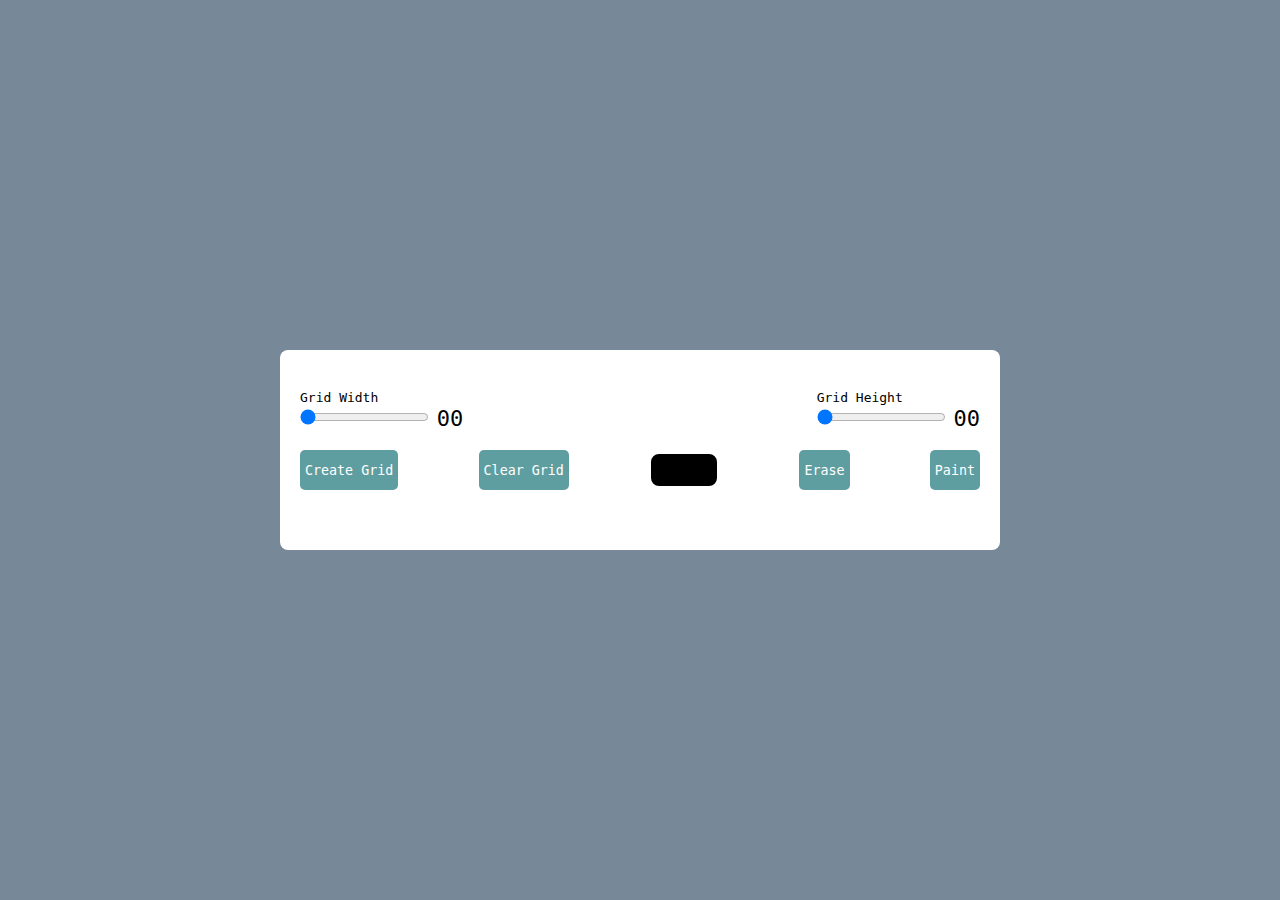
<file: Projects/PixelArt/index.html>
<!DOCTYPE html>
<html lang="en">

<head>
    <meta charset="UTF-8">
    <meta http-equiv="X-UA-Compatible" content="IE=edge">
    <meta name="viewport" content="width=device-width, initial-scale=1.0">
    <link rel="stylesheet" href="style.css">
    <title>Pixel Art Generator | Abhinandan Lahori</title>
</head>

<body>

    <div class="wrapper">
        <div class="options">
            <div class="opt-wrapper">
                <div class="slider">
                    <label for="width-range">Grid Width</label>
                    <input type="range" id="width-range" min="1" max="35">
                    <span id="width-value">00</span>
                </div>
                <div class="slider">
                    <label for="height-range">Grid Height</label>
                    <input type="range" id="height-range" min="1" max="35">
                    <span id="height-value">00</span>
                </div>
            </div>

            <div class="opt-wrapper">
                <button id="submit-grid">Create Grid</button>
                <button id="clear-grid">Clear Grid</button>
                <input type="color" id="color-input">
                <button id="erase-btn">Erase</button>
                <button id="paint-btn">Paint</button>
            </div>

        </div>
        <div class="container"></div>
    </div>




    <script src="index.js"></script>
</body>

</html>
</file>
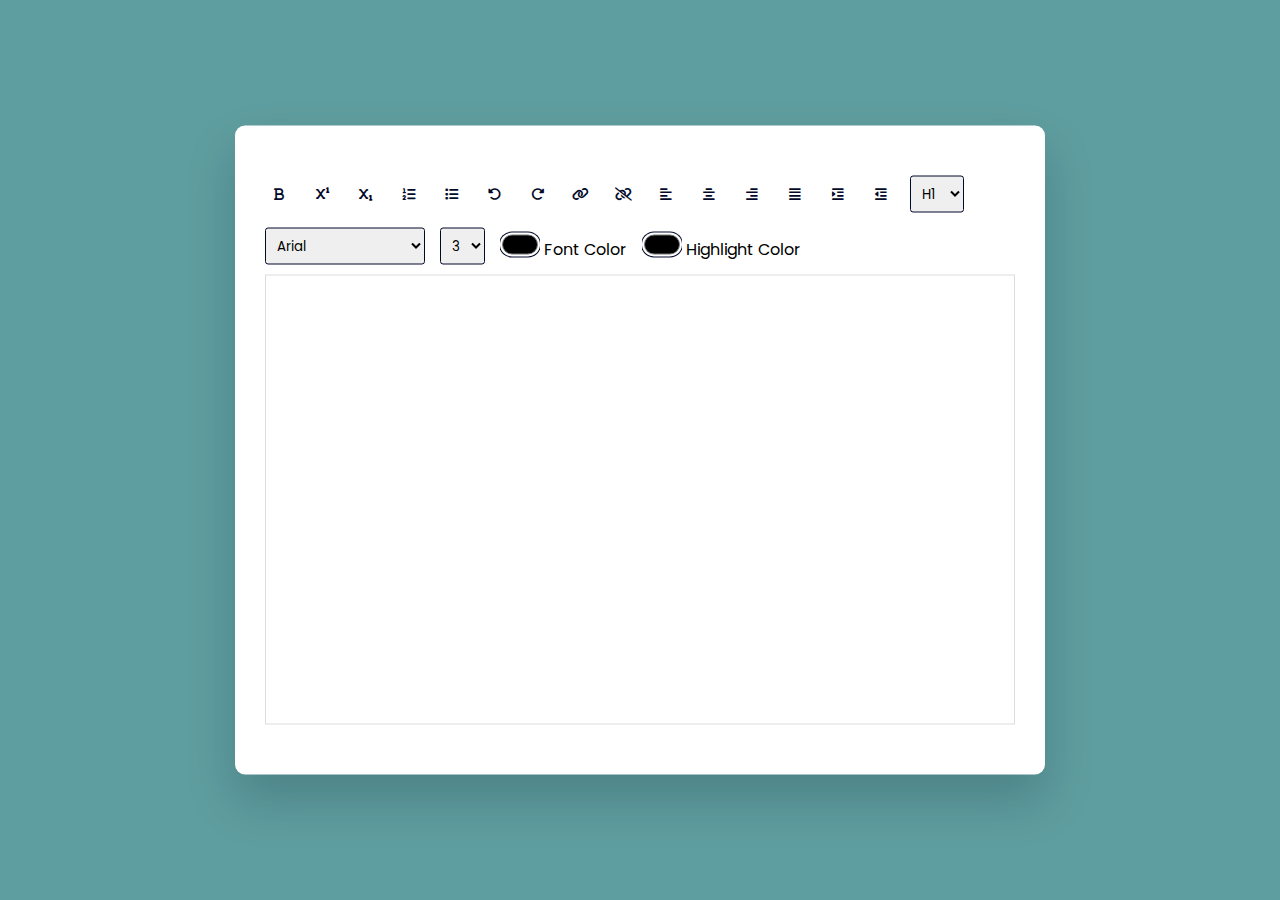
<file: Projects/TextEditor/index.html>
<!DOCTYPE html>
<html lang="en">

<head>
    <meta charset="UTF-8">
    <meta http-equiv="X-UA-Compatible" content="IE=edge">
    <meta name="viewport" content="width=device-width, initial-scale=1.0">
    <link rel="stylesheet" href="https://cdnjs.cloudflare.com/ajax/libs/font-awesome/6.2.1/css/all.min.css">
    <link rel="stylesheet" href="style.css">
    <title>Text Editor | Abhinandan Lahori</title>
</head>

<body>

    <div class="container">
        <div class="options">
            <button id="bold" class="option-button format">
                <i class="fa-solid fa-bold"></i>
            </button>
            <button id="superscript" class="option-button script">
                <i class="fa-solid fa-superscript"></i>
            </button>
            <button id="subscript" class="option-button script">
                <i class="fa-solid fa-subscript"></i>
            </button>

            <button id="insertOrderedList" class="option-button">
                <div class="fa-solid fa-list-ol"></div>
            </button>
            <button id="insertUnorderedList" class="option-button">
                <i class="fa-solid fa-list"></i>
            </button>

            <button id="undo" class="option-button">
                <i class="fa-solid fa-rotate-left"></i>
            </button>
            <button id="redo" class="option-button">
                <i class="fa-solid fa-rotate-right"></i>
            </button>

            <button id="createLink" class="adv-option-button">
                <i class="fa fa-link"></i>
            </button>
            <button id="unlink" class="option-button">
                <i class="fa fa-unlink"></i>
            </button>

            <button id="justifyLeft" class="option-button align">
                <i class="fa-solid fa-align-left"></i>
            </button>
            <button id="justifyCenter" class="option-button align">
                <i class="fa-solid fa-align-center"></i>
            </button>
            <button id="justifyRight" class="option-button align">
                <i class="fa-solid fa-align-right"></i>
            </button>
            <button id="justifyFull" class="option-button align">
                <i class="fa-solid fa-align-justify"></i>
            </button>
            <button id="indent" class="option-button spacing">
                <i class="fa-solid fa-indent"></i>
            </button>
            <button id="outdent" class="option-button spacing">
                <i class="fa-solid fa-outdent"></i>
            </button>
            <select id="formatBlock" class="adv-option-button">
                <option value="H1">H1</option>
                <option value="H2">H2</option>
                <option value="H3">H3</option>
                <option value="H4">H4</option>
                <option value="H5">H5</option>
                <option value="H6">H6</option>
            </select>
            <select id="fontName" class="adv-option-button"></select>
            <select id="fontSize" class="adv-option-button"></select>

            <div class="input-wrapper">
                <input type="color" id="foreColor" class="adv-option-button">
                <label for="foreColor">Font Color</label>
            </div>
            <div class="input-wrapper">
                <input type="color" id="backColor" class="adv-option-button">
                <label for="backColor">Highlight Color</label>
            </div>

        </div>
        <div id="text-input" contenteditable="true"></div>
    </div>

    <script src="script.js"></script>


</body>

</html>
</file>
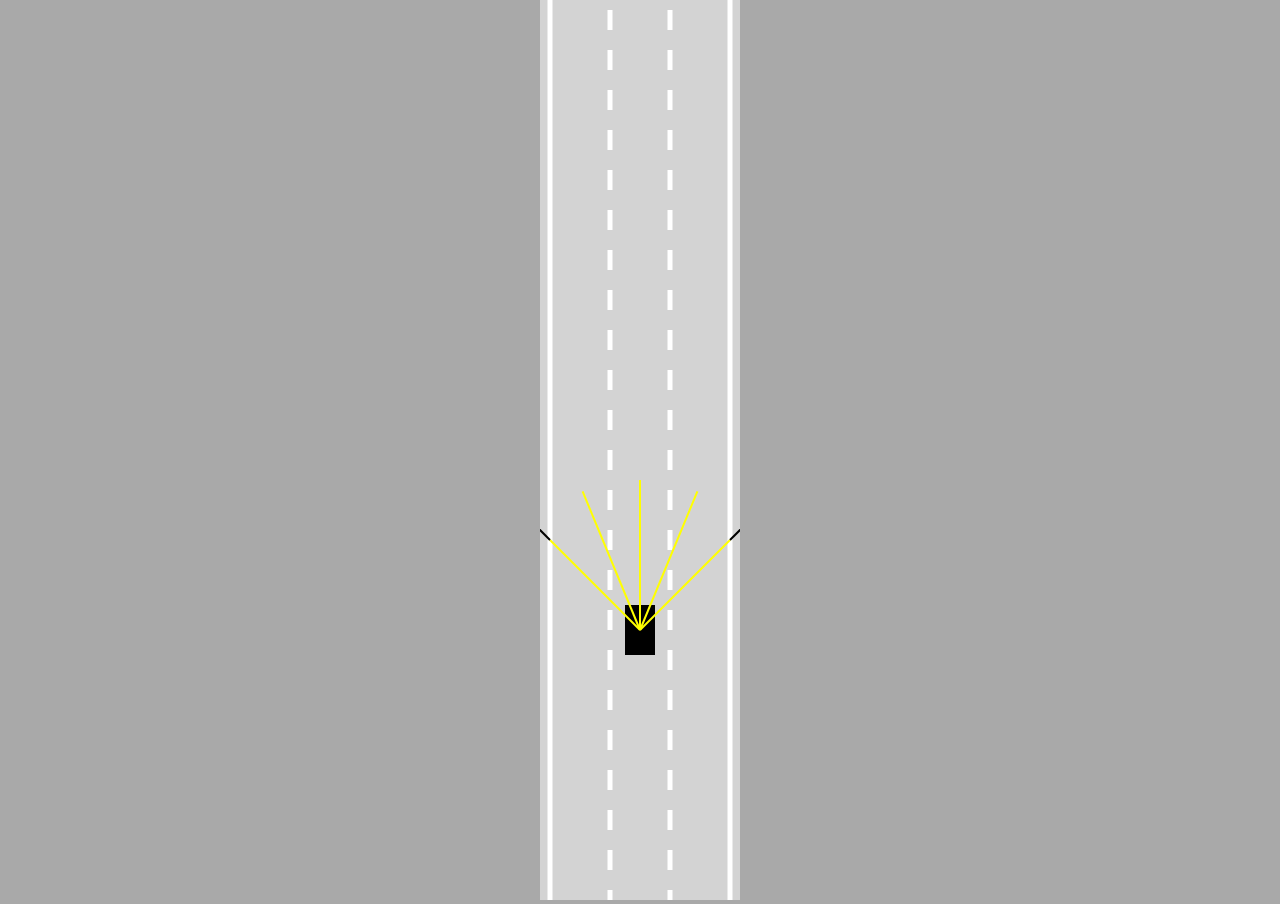
<file: Projects/selfdrivingcar/main/Artificial sensors/index.html>
<!DOCTYPE html>
<head>
    <title>Self-driving car - No libraries</title>
    <link rel="stylesheet" href="style.css">
</head>
<body>
    <canvas id="myCanvas"></canvas>
    <script src="sensor.js"></script>
    <script src="utils.js"></script>
    <script src="road.js"></script>
    <script src="controls.js"></script>
    <script src="car.js"></script>
    <script src="main.js"></script>
</body>
</html>
</file>
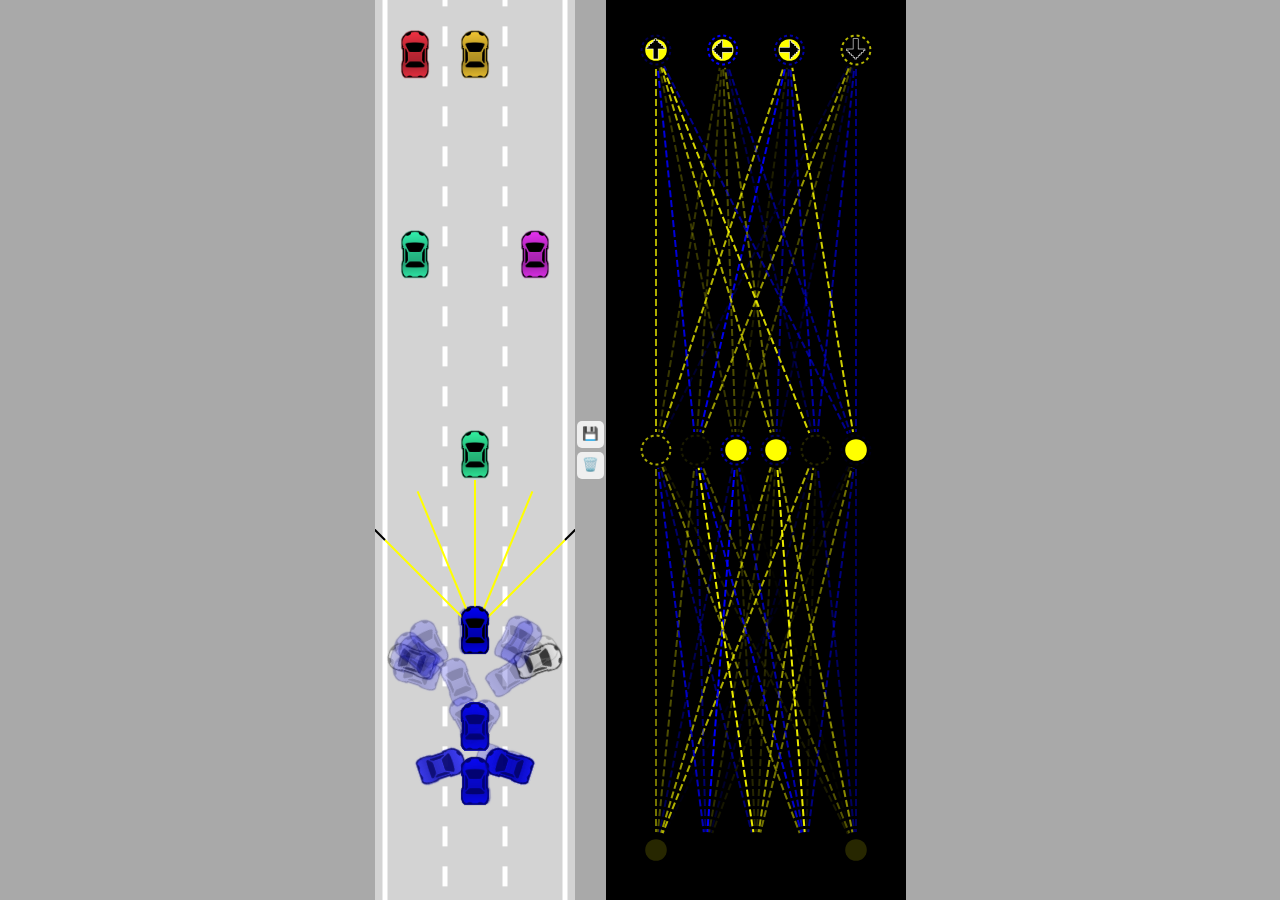
<file: Projects/selfdrivingcar/main/Fine-tuning/index.html>
<!DOCTYPE html>
<head>
    <title>Self Driving Car</title>
    <link rel="stylesheet" href="style.css">
</head>
<body>
    <canvas id="carCanvas"></canvas>
    <div id="verticalButtons">
        <button onclick="save()">💾</button>
        <button onclick="discard()">🗑️</button>
    </div>
    <canvas id="networkCanvas"></canvas>
    <script src="visualizer.js"></script>
    <script src="network.js"></script>
    <script src="sensor.js"></script>
    <script src="utils.js"></script>
    <script src="road.js"></script>
    <script src="controls.js"></script>
    <script src="car.js"></script>
    <script src="main.js"></script>
</body>
</html>
</file>
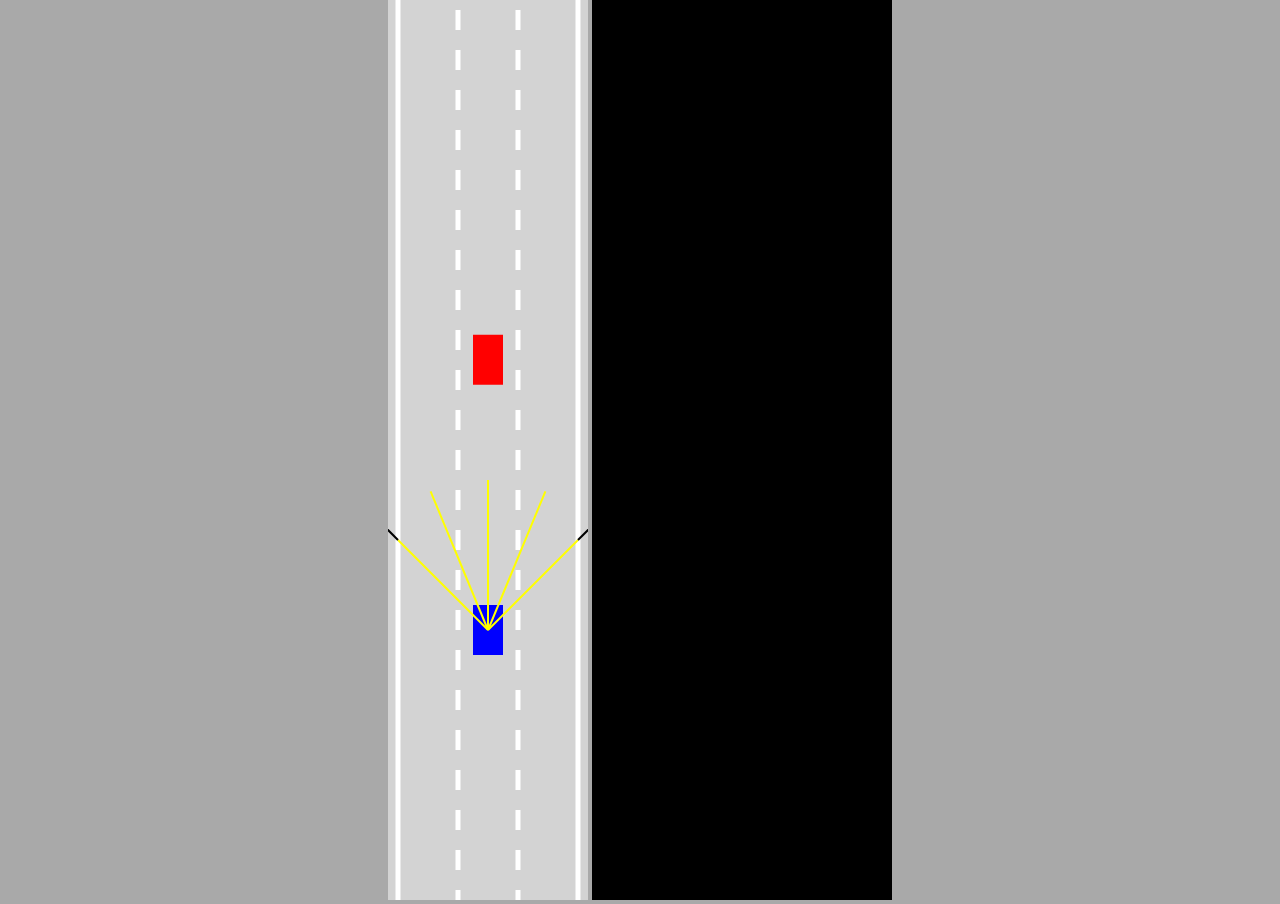
<file: Projects/selfdrivingcar/main/Neural network/index.html>
<!DOCTYPE html>
<head>
    <title>Self-driving car - No libraries</title>
    <link rel="stylesheet" href="style.css">
</head>
<body>
    <canvas id="carCanvas"></canvas>
    <canvas id="networkCanvas"></canvas>
    <script src="network.js"></script>
    <script src="sensor.js"></script>
    <script src="utils.js"></script>
    <script src="road.js"></script>
    <script src="controls.js"></script>
    <script src="car.js"></script>
    <script src="main.js"></script>
</body>
</html>
</file>
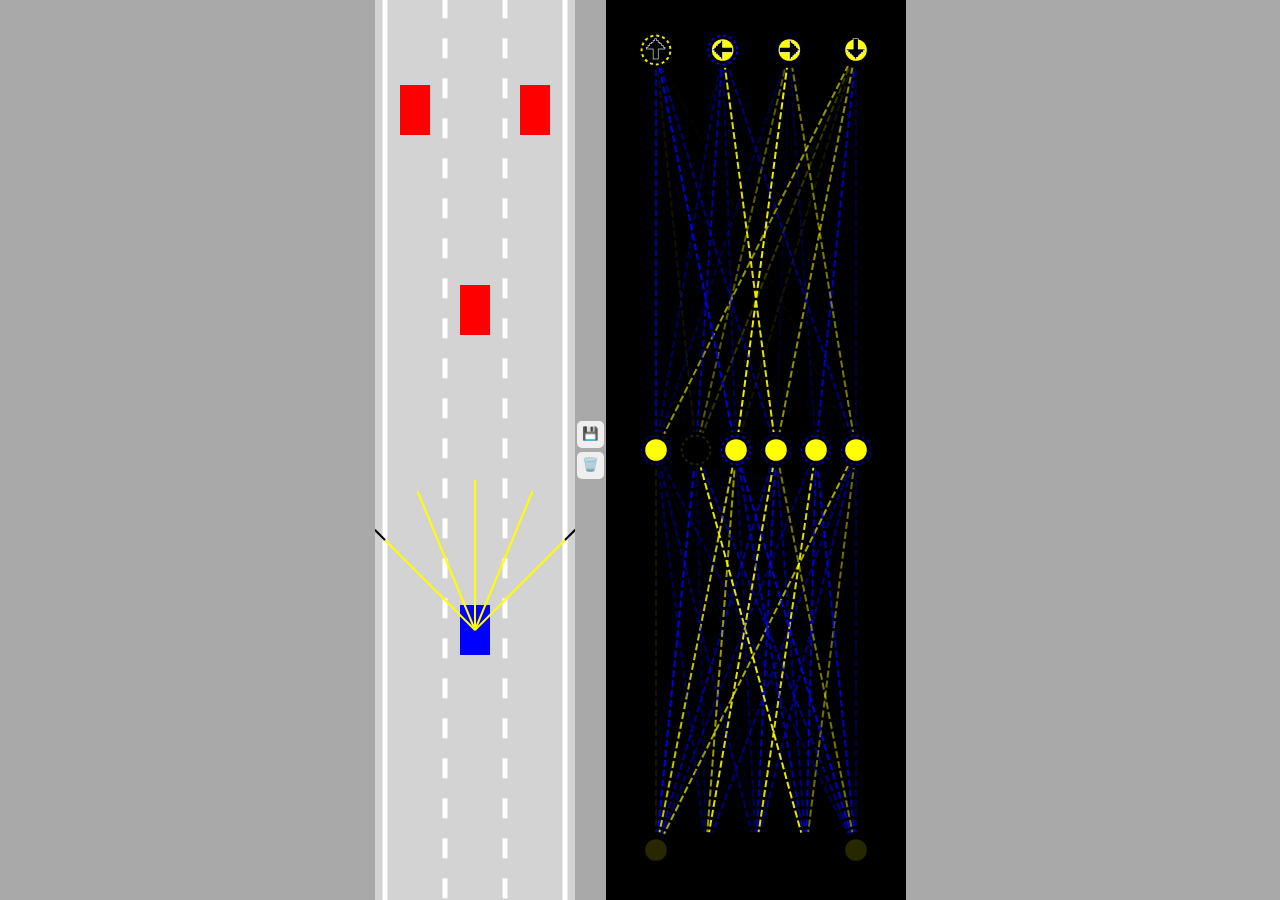
<file: Projects/selfdrivingcar/main/Optimizing neural networks/index.html>
<!DOCTYPE html>
<head>
    <title>Self-driving car - No libraries</title>
    <link rel="stylesheet" href="style.css">
</head>
<body>
    <canvas id="carCanvas"></canvas>
    <div id="verticalButtons">
        <button onclick="save()">💾</button>
        <button onclick="discard()">🗑️</button>
    </div>
    <canvas id="networkCanvas"></canvas>
    <script src="visualizer.js"></script>
    <script src="network.js"></script>
    <script src="sensor.js"></script>
    <script src="utils.js"></script>
    <script src="road.js"></script>
    <script src="controls.js"></script>
    <script src="car.js"></script>
    <script src="main.js"></script>
</body>
</html>
</file>
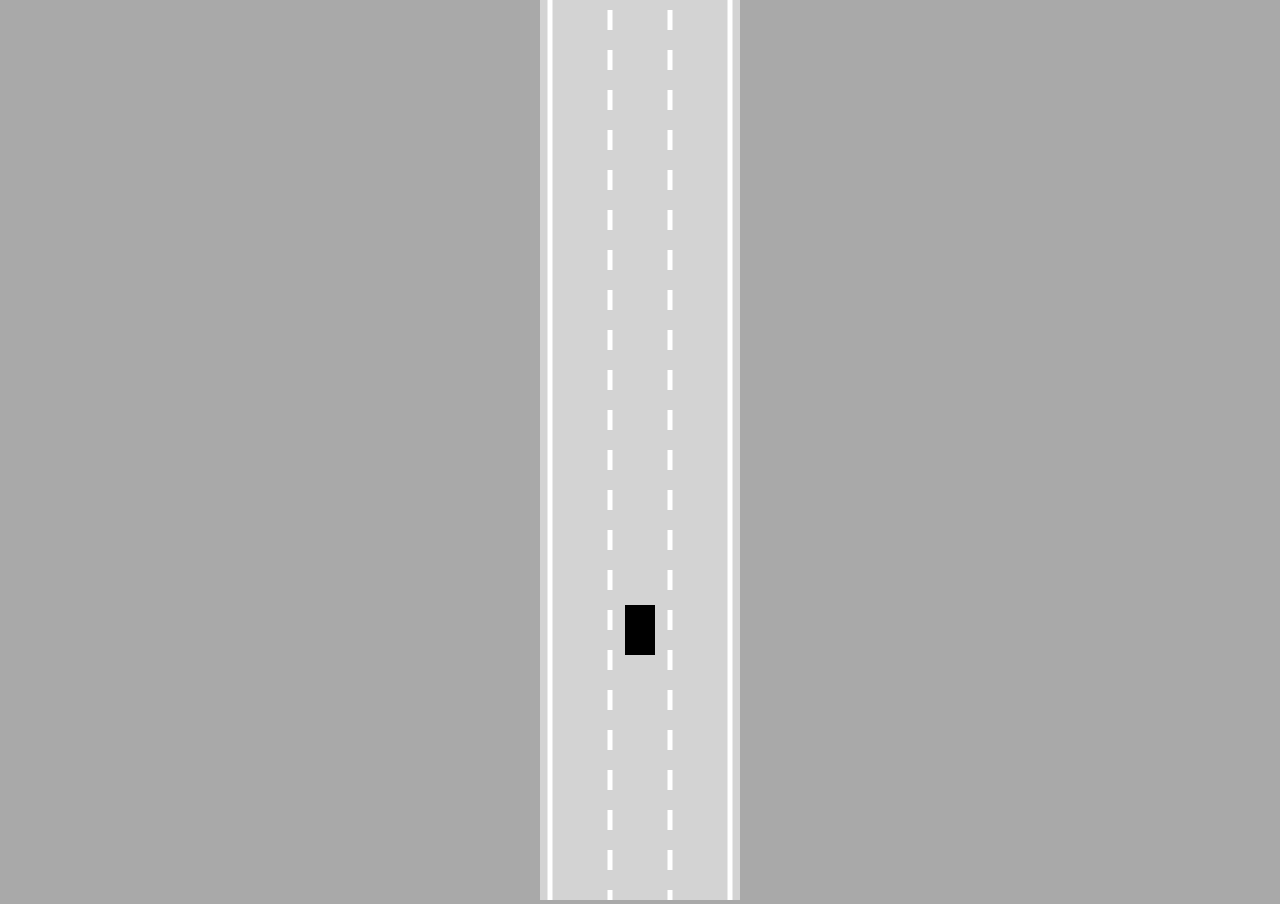
<file: Projects/selfdrivingcar/main/Road definition/index.html>
<!DOCTYPE html>
<head>
    <title>Self-driving car - No libraries</title>
    <link rel="stylesheet" href="style.css">
</head>
<body>
    <canvas id="myCanvas"></canvas>
    <script src="utils.js"></script>
    <script src="road.js"></script>
    <script src="controls.js"></script>
    <script src="car.js"></script>
    <script src="main.js"></script>
</body>
</html>
</file>
<file: Projects/PixelArt/style.css>
*{
    padding: 0;
    margin: 0;
    box-sizing: border-box;
    font-family: monospace;
}

body{
    background-color: lightslategray;
}

.wrapper{
    background-color: #fff;
    width: 80vmin;
    position: absolute;
    transform: translate(-50%, -50%);
    top: 50%;
    left: 50%;
    padding: 40px 20px;
    border-radius: 8px;
}

label{
    display: block;
}

span{
    position: relative;
    font-size: 22px;
    bottom: -1px;
}

.opt-wrapper{
    display: flex;
    justify-content: space-between;
    margin-bottom: 20px;
    gap: 10px;
}

button{
    background-color:cadetblue;
    border: none;
    border-radius: 5px;
    padding: 5px;
    color: #fff;
}

input[type="color"]{
    -webkit-appearance: none;
    -moz-appearance: none;
    appearance: none;
    background-color: transparent;
    width: 70px;
    height: 40px;
    border: none;
    cursor: pointer;
}

input[type="color"]::-webkit-color-swatch{
    border-radius: 8px;
    border: 4px solid #000;
}
input[type="color"]::-moz-color-swatch{
    border-radius: 8px;
    border: 4px solid #000;
}

.gridCol{
    height: 1em;
    width: 1em;
    border: 1px solid #ddd;
}

.gridRow{
    display: flex;
}

@media only screen and (max-width: 768px){
    .gridCol{
        height: 0.8em;
        width: 0.8em;
    }
}
</file>
<file: Projects/TextEditor/style.css>
@import url('https://fonts.googleapis.com/css2?family=Poppins:wght@300;400;500;600;700&display=swap');

*{
    padding: 0;
    margin: 0;
    box-sizing: border-box;
}

body{
    background-color: cadetblue;
}

.container{
    background-color: #fff;
    width: 90vmin;
    padding: 50px 30px;
    position: absolute;
    transform: translate(-50%, -50%);
    left: 50%;
    top: 50%;
    border-radius: 10px;
    box-shadow: 0 25px 50px rgba(7, 20, 35, 0.2);
}

.options{
    display: flex;
    flex-wrap: wrap;
    align-items: center;
    gap: 15px;
}

button{
    width: 28px;
    height: 28px;
    display: grid;
    place-items: center;
    border-radius: 3px;
    border: none;
    background-color: #fff;
    outline: none;
    color: #020929;
    cursor: pointer;
}

select{
    padding: 7px;
    border: 1px solid #020929;
    border-radius: 3px;
    cursor: pointer;
}

.options label,
.options select{
    font-family: 'Poppins', sans-serif;
}

input[type="color"]{
    -webkit-appearance: none;
    -moz-appearance: none;
    appearance: none;
    background-color: transparent;
    width: 40px;
    height: 28px;
    border: none;
    cursor: pointer;
}

input[type="color"]::-webkit-color-swatch{
    border-radius: 15px;
    box-shadow: 0 0 0 2px #fff, 0 0 0 3px #020929;
}

input[type="color"]::-moz-color-swatch{
    border-radius: 15px;
    box-shadow: 0 0 0 2px #fff, 0 0 0 3px #020929;
}

#text-input{
    margin-top: 10px;
    border: 1px solid #ddd;
    padding: 20px;
    height: 50vh;
}

.active{
    background-color: #e0e9ff;
}
</file>
<file: Projects/selfdrivingcar/main/Artificial sensors/style.css>
body{
    margin:0;
    background:darkgray;
    overflow:hidden;
    text-align:center;
}
#myCanvas{
    background:lightgray;
}
</file>
<file: Projects/selfdrivingcar/main/Fine-tuning/style.css>
body{
    margin:0;
    background:darkgray;
    overflow:hidden;
    display:flex;
    justify-content:center;
    align-items:center;
}

#verticalButtons{
    display:flex;
    flex-direction:column;
}

button{
    border: none;
    border-radius: 5px;
    padding: 5px 5px 7px 5px;
    margin: 2px;
    cursor:pointer;
}
button:hover{
    background:blue;
}

#networkCanvas{
    background:black;
}
#carCanvas{
    background:lightgray;
}
</file>
<file: Projects/selfdrivingcar/main/Neural network/style.css>
body{
    margin:0;
    background:darkgray;
    overflow:hidden;
    text-align:center;
}
#networkCanvas{
    background:black;
}
#carCanvas{
    background:lightgray;
}
</file>
<file: Projects/selfdrivingcar/main/Optimizing neural networks/style.css>
body{
    margin:0;
    background:darkgray;
    overflow:hidden;
    display:flex;
    justify-content:center;
    align-items:center;
}

#verticalButtons{
    display:flex;
    flex-direction:column;
}

button{
    border: none;
    border-radius: 5px;
    padding: 5px 5px 7px 5px;
    margin: 2px;
    cursor:pointer;
}
button:hover{
    background:blue;
}

#networkCanvas{
    background:black;
}
#carCanvas{
    background:lightgray;
}
</file>
<file: Projects/selfdrivingcar/main/Road definition/style.css>
body{
    margin:0;
    background:darkgray;
    overflow:hidden;
    text-align:center;
}
#myCanvas{
    background:lightgray;
}
</file>
